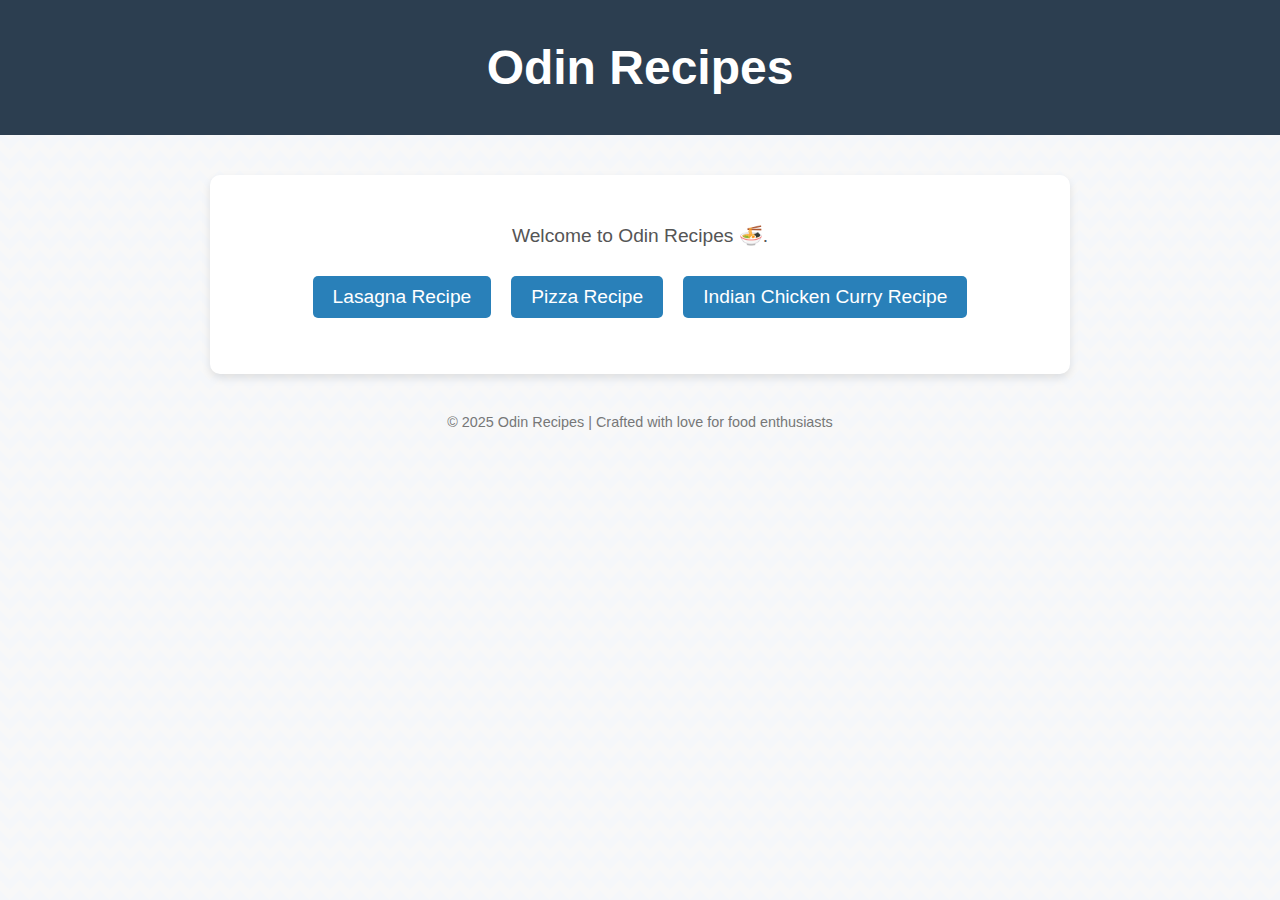
<file: index.html>
<!DOCTYPE html>
<html lang="en">
<head>
    <meta charset="UTF-8">
    <meta name="viewport" content="width=device-width, initial-scale=1.0">
    <title>Odin Recipes</title>
    <style>
        body {
            font-family: Arial, sans-serif;
            margin: 0;
            background-color: #f8f8f8;
            background-image: linear-gradient(135deg, #f5f7fa 25%, transparent 25%),
                              linear-gradient(225deg, #f5f7fa 25%, transparent 25%),
                              linear-gradient(45deg, #f5f7fa 25%, transparent 25%),
                              linear-gradient(315deg, #f5f7fa 25%, #f8f8f8 25%);
            background-position: 10px 0, 10px 0, 0 0, 0 0;
            background-size: 20px 20px;
            text-align: center;
        }
        header {
            background-color: #2c3e50;
            color: white;
            padding: 40px 0;
        }
        header h1 {
            margin: 0;
            font-size: 3em;
        }
        .container {
            max-width: 800px;
            margin: 40px auto;
            background-color: #fff;
            padding: 30px;
            border-radius: 10px;
            box-shadow: 0 4px 8px rgba(0,0,0,0.1);
        }
        p {
            font-size: 1.2em;
            color: #555;
        }
        ul {
            list-style-type: none;
            padding: 0;
            display: flex;
            justify-content: center;
            gap: 20px;
            flex-wrap: wrap;
        }
        li {
            margin: 10px 0;
        }
        a {
            text-decoration: none;
            color: white;
            background-color: #2980b9;
            padding: 10px 20px;
            border-radius: 5px;
            font-size: 1.2em;
            transition: background-color 0.3s ease, transform 0.2s ease;
            display: inline-block;
        }
        a:hover {
            background-color: #1abc9c;
            transform: scale(1.05);
        }
        footer {
            margin-top: 40px;
            font-size: 0.9em;
            color: #777;
        }
    </style>
</head>
<body>
    <header>
        <h1>Odin Recipes</h1>
    </header>
    <div class="container">
        <p>Welcome to Odin Recipes 🍜.</p>
        <ul>
            <li><a href="recipes/lasagna.html">Lasagna Recipe</a></li>
            <li><a href="recipes/pizza.html">Pizza Recipe</a></li>
            <li><a href="recipes/chickencurry.html">Indian Chicken Curry Recipe</a></li>
        </ul>
    </div>
    <footer>
        &copy; 2025 Odin Recipes | Crafted with love for food enthusiasts
    </footer>
</body>
</html>
</file>
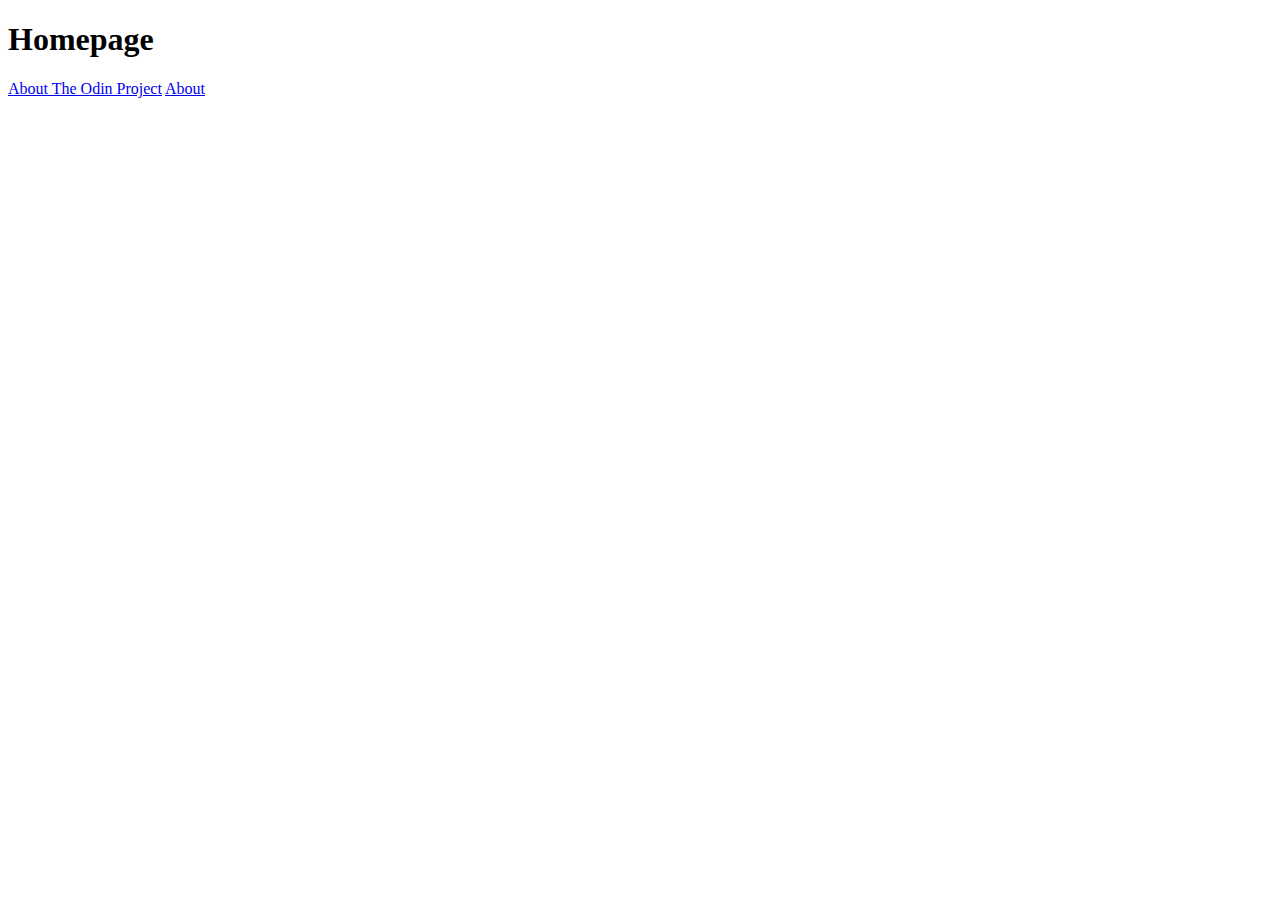
<file: odin-links-and-images/indexes.html>
<!DOCTYPE html>
<html lang="en">
<head>
    <meta charset="UTF-8">
    <meta name="viewport" content="width=device-width, initial-scale=1.0">
    <title>Document</title>
</head>
<body>
    <h1>Homepage</h1>
    <!--New Tab-->
    <a href="https://www.theodinproject.com/about">About The Odin Project</a>
  
    <a href="about.html">About</a>
</body>
</html>
</file>
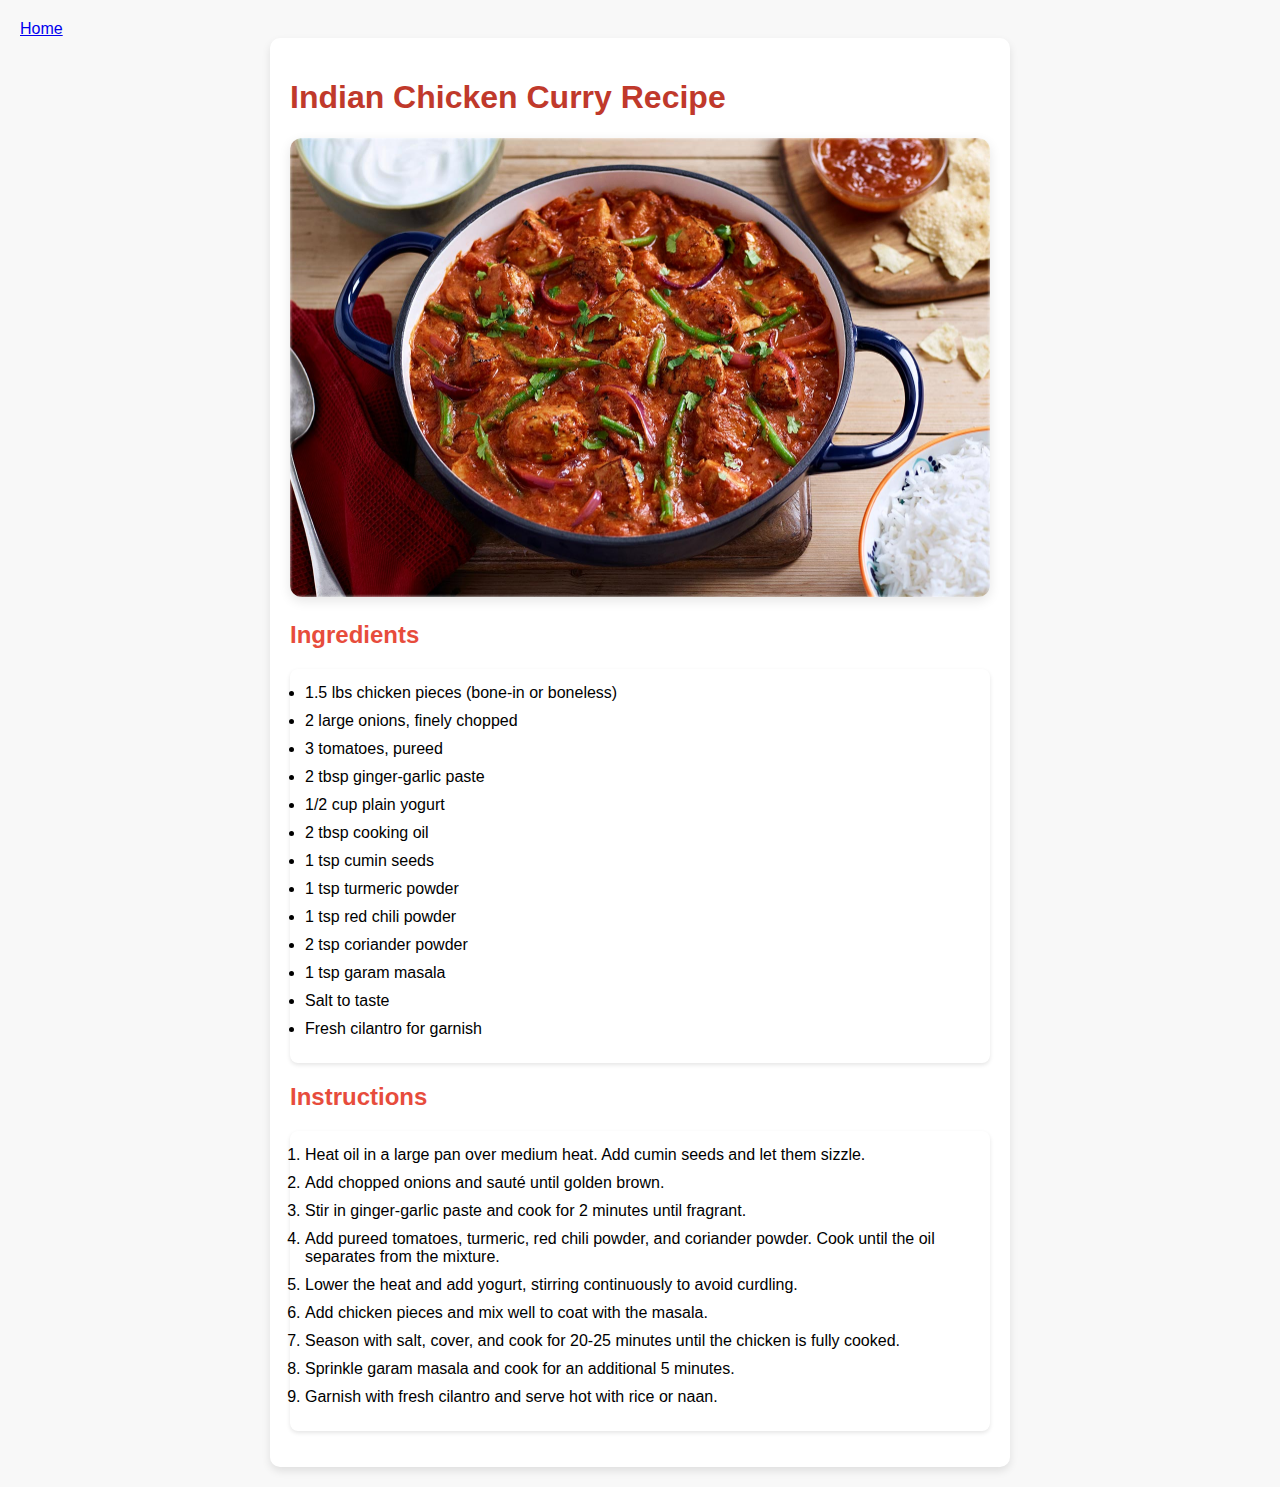
<file: odin-links-and-images/odin-recipes/recipes/chickencurry.html>
<!DOCTYPE html>
<html lang="en">
<head>
    <meta charset="UTF-8">
    <meta name="viewport" content="width=device-width, initial-scale=1.0">
    <title>Indian Chicken Curry Recipe</title>
    <style>
        body {
            font-family: Arial, sans-serif;
            margin: 20px;
            background-color: #f8f8f8;
        }
        h1 {
            color: #c0392b;
        }
        h2 {
            color: #e74c3c;
        }
        ul, ol {
            background-color: #fff;
            padding: 15px;
            border-radius: 8px;
            box-shadow: 0 2px 4px rgba(0,0,0,0.1);
        }
        li {
            margin-bottom: 10px;
        }
        .container {
            max-width: 700px;
            margin: auto;
            background-color: #fff;
            padding: 20px;
            border-radius: 10px;
            box-shadow: 0 4px 8px rgba(0,0,0,0.1);
        }
        /* Apple-style image formatting */
        img {
            max-width: 100%;
            height: auto;
            border-radius: 12px;
            box-shadow: 0 4px 12px rgba(0, 0, 0, 0.1);
            transition: transform 0.3s ease, box-shadow 0.3s ease;
        }

        img:hover {
            transform: scale(1.05);
            box-shadow: 0 6px 20px rgba(0, 0, 0, 0.15);
        }
    </style>
</head>
<body>
    <a href="../index.html">Home</a>
    <div class="container">
        <h1>Indian Chicken Curry Recipe</h1>
        <img src="./images/chicken.png" height="310" alt="Indian Chicken Curry">
        <h2>Ingredients</h2>
        <ul>
            <li>1.5 lbs chicken pieces (bone-in or boneless)</li>
            <li>2 large onions, finely chopped</li>
            <li>3 tomatoes, pureed</li>
            <li>2 tbsp ginger-garlic paste</li>
            <li>1/2 cup plain yogurt</li>
            <li>2 tbsp cooking oil</li>
            <li>1 tsp cumin seeds</li>
            <li>1 tsp turmeric powder</li>
            <li>1 tsp red chili powder</li>
            <li>2 tsp coriander powder</li>
            <li>1 tsp garam masala</li>
            <li>Salt to taste</li>
            <li>Fresh cilantro for garnish</li>
        </ul>
        <h2>Instructions</h2>
        <ol>
            <li>Heat oil in a large pan over medium heat. Add cumin seeds and let them sizzle.</li>
            <li>Add chopped onions and sauté until golden brown.</li>
            <li>Stir in ginger-garlic paste and cook for 2 minutes until fragrant.</li>
            <li>Add pureed tomatoes, turmeric, red chili powder, and coriander powder. Cook until the oil separates from the mixture.</li>
            <li>Lower the heat and add yogurt, stirring continuously to avoid curdling.</li>
            <li>Add chicken pieces and mix well to coat with the masala.</li>
            <li>Season with salt, cover, and cook for 20-25 minutes until the chicken is fully cooked.</li>
            <li>Sprinkle garam masala and cook for an additional 5 minutes.</li>
            <li>Garnish with fresh cilantro and serve hot with rice or naan.</li>
        </ol>
    </div>
</body>
</html>
</file>
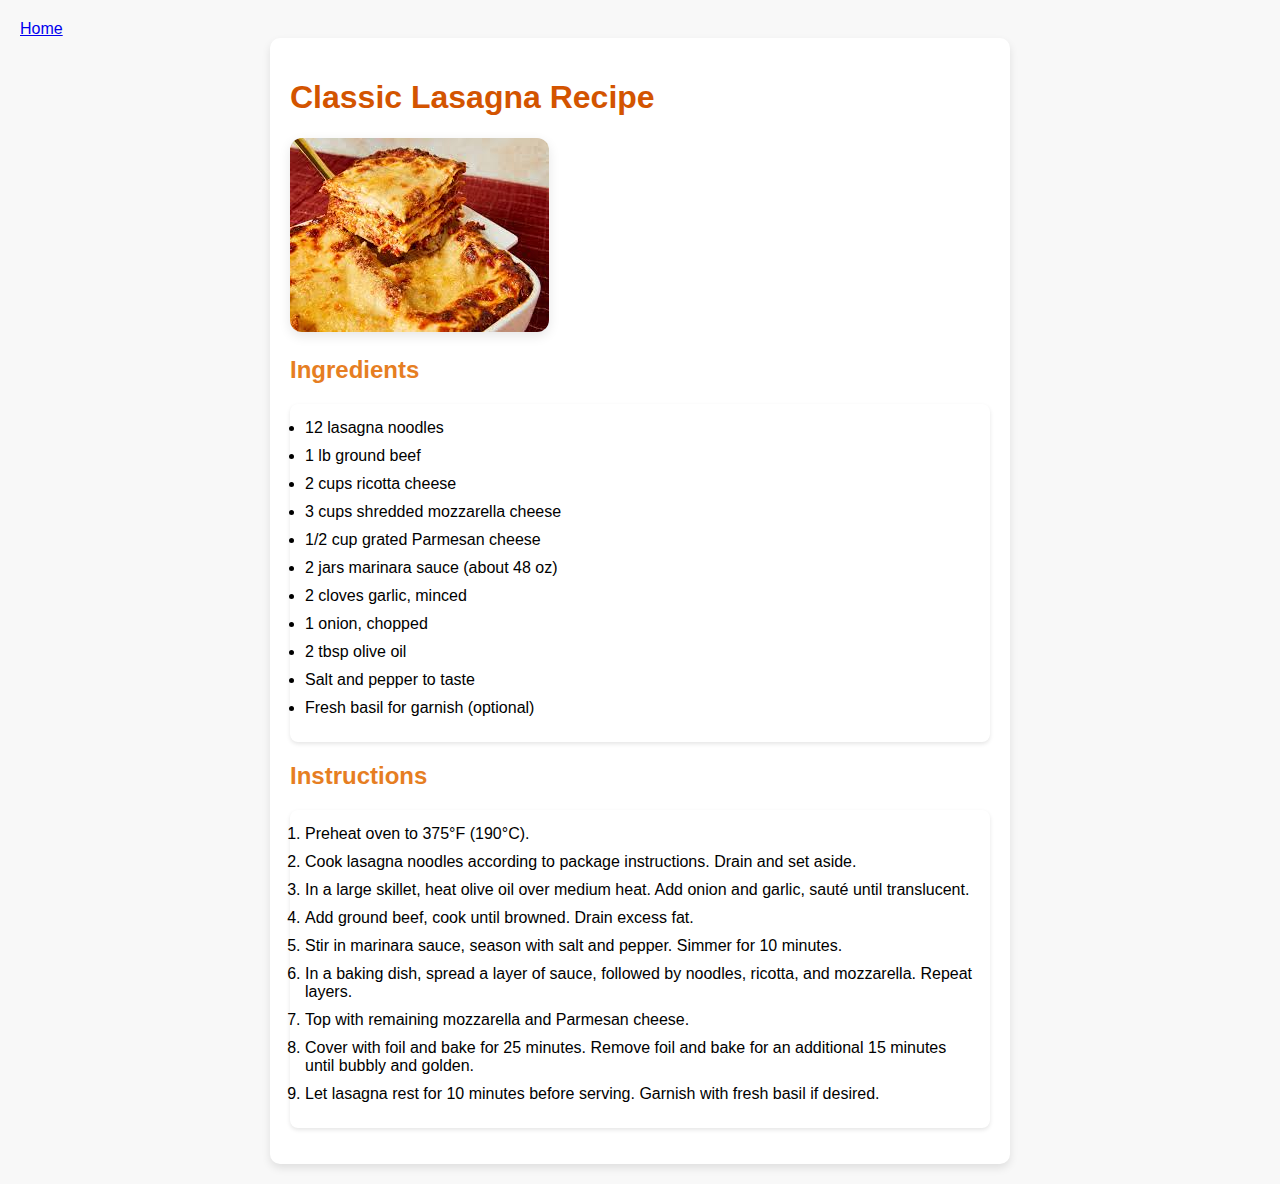
<file: odin-links-and-images/odin-recipes/recipes/lasagna.html>
<!DOCTYPE html>
<html lang="en">
<head>
    <meta charset="UTF-8">
    <meta name="viewport" content="width=device-width, initial-scale=1.0">
    <title>Lasagna Recipe</title>
    <style>
        body {
            font-family: Arial, sans-serif;
            margin: 20px;
            background-color: #f8f8f8;
        }
        h1 {
            color: #d35400;
        }
        h2 {
            color: #e67e22;
        }
        ul, ol {
            background-color: #fff;
            padding: 15px;
            border-radius: 8px;
            box-shadow: 0 2px 4px rgba(0,0,0,0.1);
        }
        li {
            margin-bottom: 10px;
        }
        .container {
            max-width: 700px;
            margin: auto;
            background-color: #fff;
            padding: 20px;
            border-radius: 10px;
            box-shadow: 0 4px 8px rgba(0,0,0,0.1);
        }
         /* Apple-style image formatting */
         img {
            max-width: 100%;
            height: auto;
            border-radius: 12px;
            box-shadow: 0 4px 12px rgba(0, 0, 0, 0.1);
            transition: transform 0.3s ease, box-shadow 0.3s ease;
        }

        img:hover {
            transform: scale(1.05);
            box-shadow: 0 6px 20px rgba(0, 0, 0, 0.15);
        }
    </style>
</head>
<body>
    <a href="../index.html">Home</a>

    <div class="container">
        <h1>Classic Lasagna Recipe</h1>
        <img src="./images/lasagna.png" height="310" alt="Lasagna Recipe">
        <h2>Ingredients</h2>
        <ul>
            <li>12 lasagna noodles</li>
            <li>1 lb ground beef</li>
            <li>2 cups ricotta cheese</li>
            <li>3 cups shredded mozzarella cheese</li>
            <li>1/2 cup grated Parmesan cheese</li>
            <li>2 jars marinara sauce (about 48 oz)</li>
            <li>2 cloves garlic, minced</li>
            <li>1 onion, chopped</li>
            <li>2 tbsp olive oil</li>
            <li>Salt and pepper to taste</li>
            <li>Fresh basil for garnish (optional)</li>
        </ul>
        <h2>Instructions</h2>
        <ol>
            <li>Preheat oven to 375°F (190°C).</li>
            <li>Cook lasagna noodles according to package instructions. Drain and set aside.</li>
            <li>In a large skillet, heat olive oil over medium heat. Add onion and garlic, sauté until translucent.</li>
            <li>Add ground beef, cook until browned. Drain excess fat.</li>
            <li>Stir in marinara sauce, season with salt and pepper. Simmer for 10 minutes.</li>
            <li>In a baking dish, spread a layer of sauce, followed by noodles, ricotta, and mozzarella. Repeat layers.</li>
            <li>Top with remaining mozzarella and Parmesan cheese.</li>
            <li>Cover with foil and bake for 25 minutes. Remove foil and bake for an additional 15 minutes until bubbly and golden.</li>
            <li>Let lasagna rest for 10 minutes before serving. Garnish with fresh basil if desired.</li>
        </ol>
    </div>
</body>
</html>
</file>
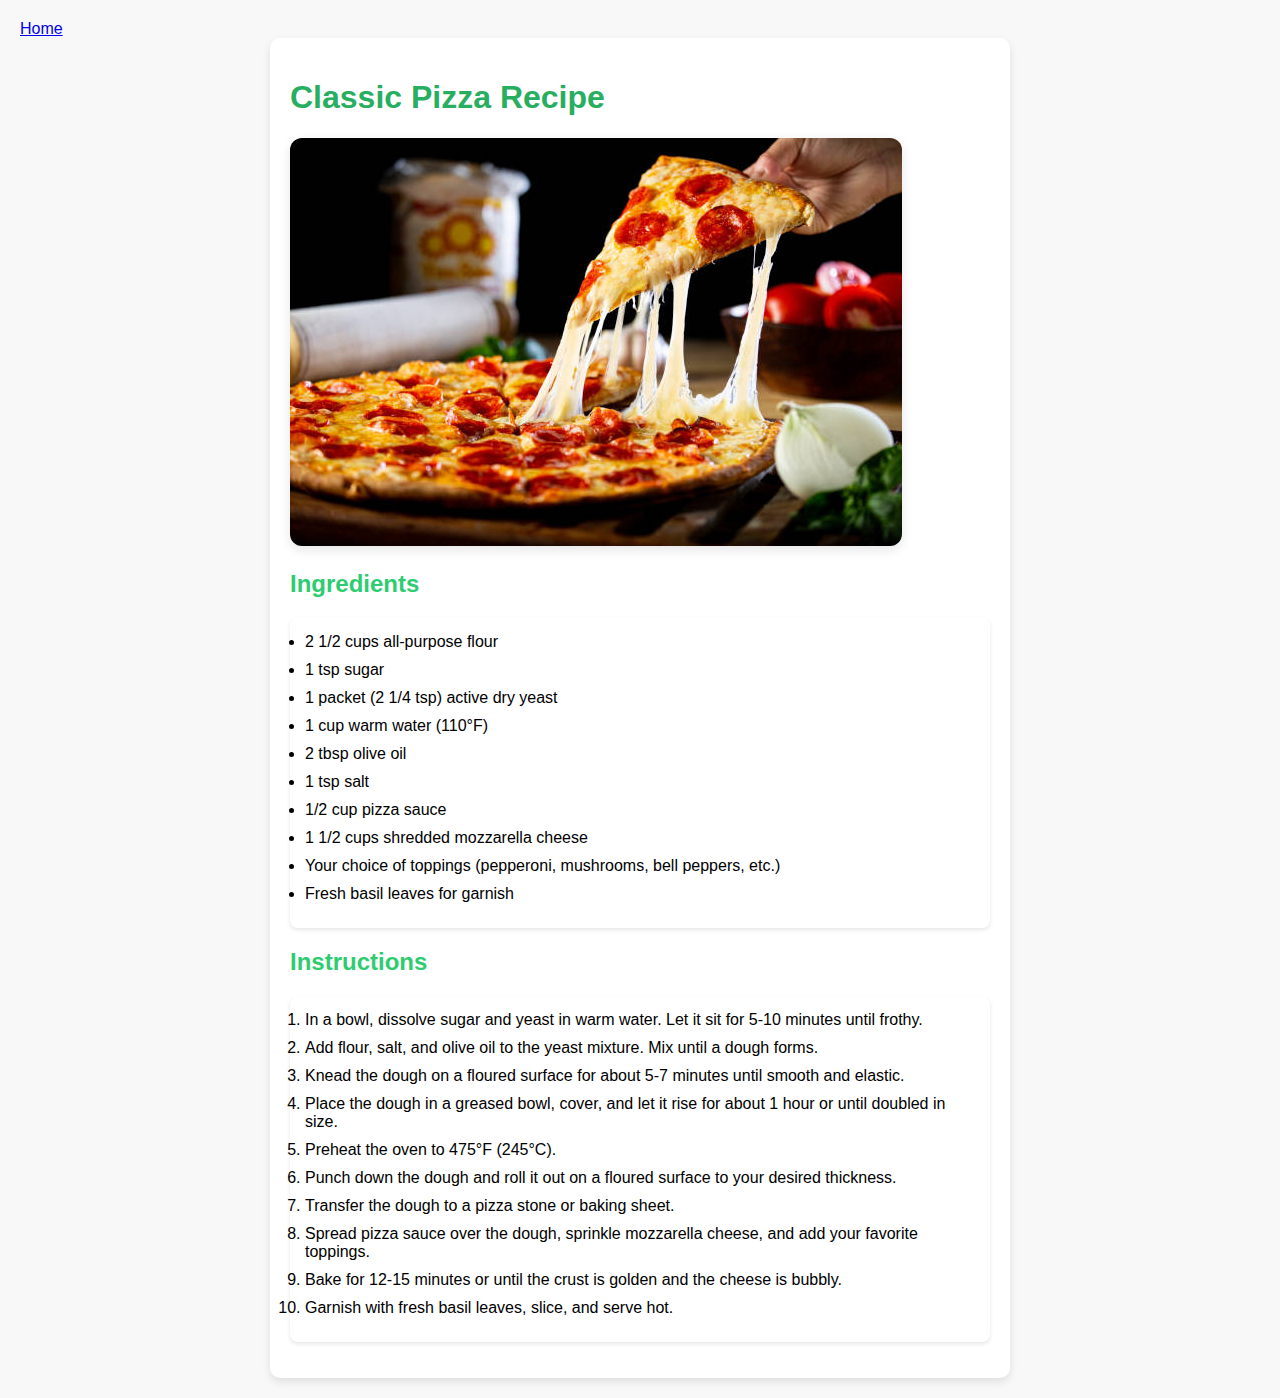
<file: odin-links-and-images/odin-recipes/recipes/pizza.html>
<!DOCTYPE html>
<html lang="en">
<head>
    <meta charset="UTF-8">
    <meta name="viewport" content="width=device-width, initial-scale=1.0">
    <title>Classic Pizza Recipe</title>
    <style>
        body {
            font-family: Arial, sans-serif;
            margin: 20px;
            background-color: #f8f8f8;
        }
        h1 {
            color: #27ae60;
        }
        h2 {
            color: #2ecc71;
        }
        ul, ol {
            background-color: #fff;
            padding: 15px;
            border-radius: 8px;
            box-shadow: 0 2px 4px rgba(0,0,0,0.1);
        }
        li {
            margin-bottom: 10px;
        }
        .container {
            max-width: 700px;
            margin: auto;
            background-color: #fff;
            padding: 20px;
            border-radius: 10px;
            box-shadow: 0 4px 8px rgba(0,0,0,0.1);
        }
         /* Apple-style image formatting */
         img {
            max-width: 100%;
            height: auto;
            border-radius: 12px;
            box-shadow: 0 4px 12px rgba(0, 0, 0, 0.1);
            transition: transform 0.3s ease, box-shadow 0.3s ease;
        }

        img:hover {
            transform: scale(1.05);
            box-shadow: 0 6px 20px rgba(0, 0, 0, 0.15);
        }
    </style>
</head>
<body>
    <a href="../index.html">Home</a>
    <div class="container">
        <h1>Classic Pizza Recipe</h1>
        <img src="./images/pizza.png" height="310" alt="Pizza">
        <h2>Ingredients</h2>
        <ul>
            <li>2 1/2 cups all-purpose flour</li>
            <li>1 tsp sugar</li>
            <li>1 packet (2 1/4 tsp) active dry yeast</li>
            <li>1 cup warm water (110°F)</li>
            <li>2 tbsp olive oil</li>
            <li>1 tsp salt</li>
            <li>1/2 cup pizza sauce</li>
            <li>1 1/2 cups shredded mozzarella cheese</li>
            <li>Your choice of toppings (pepperoni, mushrooms, bell peppers, etc.)</li>
            <li>Fresh basil leaves for garnish</li>
        </ul>
        <h2>Instructions</h2>
        <ol>
            <li>In a bowl, dissolve sugar and yeast in warm water. Let it sit for 5-10 minutes until frothy.</li>
            <li>Add flour, salt, and olive oil to the yeast mixture. Mix until a dough forms.</li>
            <li>Knead the dough on a floured surface for about 5-7 minutes until smooth and elastic.</li>
            <li>Place the dough in a greased bowl, cover, and let it rise for about 1 hour or until doubled in size.</li>
            <li>Preheat the oven to 475°F (245°C).</li>
            <li>Punch down the dough and roll it out on a floured surface to your desired thickness.</li>
            <li>Transfer the dough to a pizza stone or baking sheet.</li>
            <li>Spread pizza sauce over the dough, sprinkle mozzarella cheese, and add your favorite toppings.</li>
            <li>Bake for 12-15 minutes or until the crust is golden and the cheese is bubbly.</li>
            <li>Garnish with fresh basil leaves, slice, and serve hot.</li>
        </ol>
    </div>
</body>
</html>
</file>
